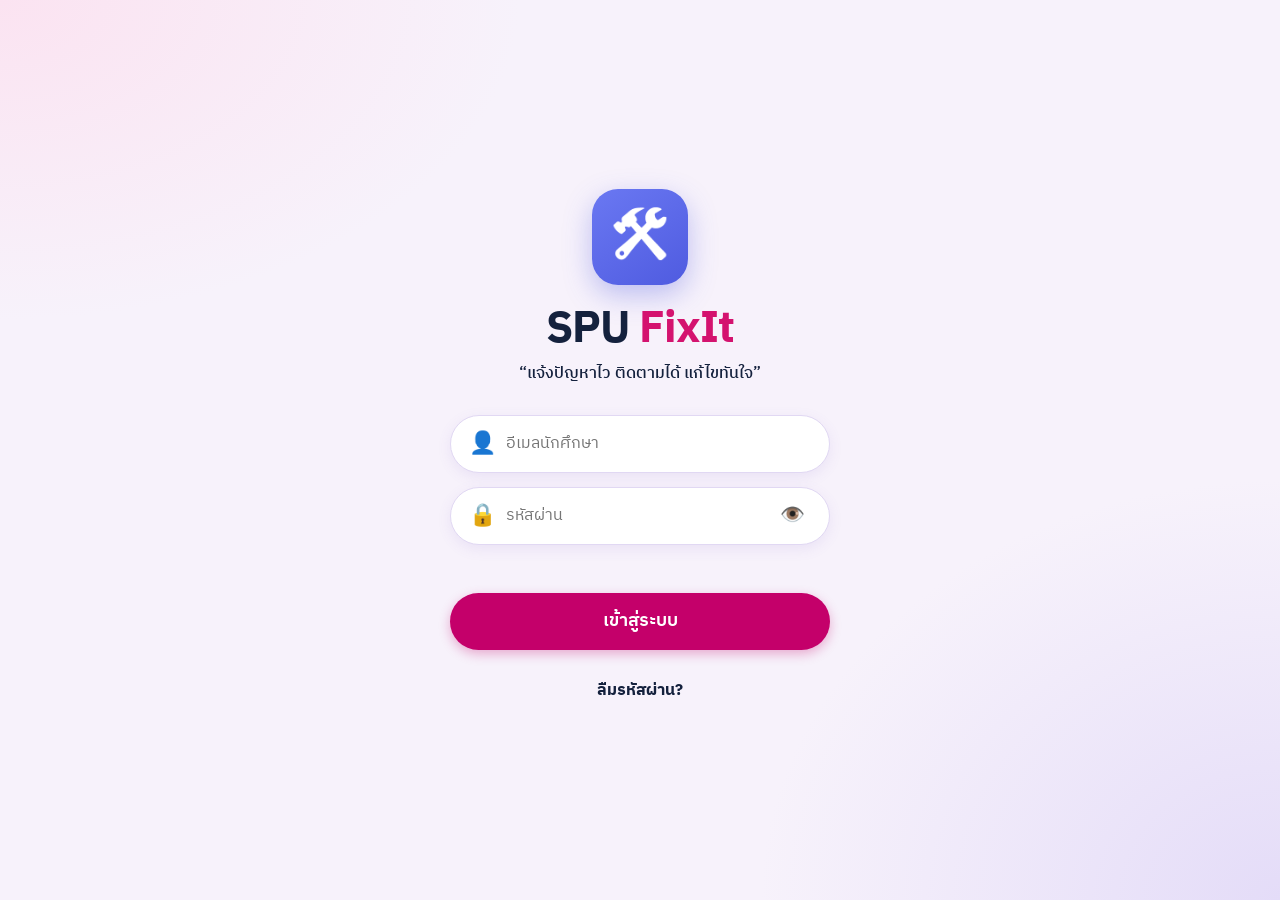
<file: index.html>
<!DOCTYPE html>
<html lang="th" data-theme="light">
<head>
<meta charset="utf-8">
<meta name="theme-color" content="#c4006a">
<meta name="viewport" content="width=device-width, initial-scale=1, viewport-fit=cover">
<title>SPU FixIt – ระบบแจ้งซ่อมและติดตามสิ่งชำรุด</title>
<link href="https://fonts.googleapis.com/css2?family=IBM+Plex+Sans+Thai:wght@400;500;600;700&display=swap" rel="stylesheet">
<link rel="stylesheet" href="style.css">
</head>
<body>
<div id="login"><div class="lg">
<div class="lgi"><span>🛠️</span></div>
<h1 class="lgt"><span>SPU</span> <b>FixIt</b></h1>
<p class="lgs">“แจ้งปัญหาไว ติดตามได้ แก้ไขทันใจ”</p>
<div class="lgf"><span>👤</span><input id="lgid" type="email" inputmode="email" placeholder="อีเมลนักศึกษา" autocomplete="username" autocapitalize="off"></div>
<div class="lgf"><span>🔒</span><input id="lgpw" type="password" placeholder="รหัสผ่าน" autocomplete="current-password"><button type="button" id="lgeye" aria-label="แสดงหรือซ่อนรหัสผ่าน">👁️</button></div>
<p id="lgerr"></p>
<button type="button" class="btn lgb" id="lgbtn">เข้าสู่ระบบ</button>
<button type="button" class="lgl" id="lgforgot">ลืมรหัสผ่าน?</button>
</div></div>
<div class="fpm hide" id="fp"><div class="fpc">
<button type="button" class="fpx" id="fpx" aria-label="ปิด">✕</button>
<h2 id="fpt">ลืมรหัสผ่าน</h2>
<div id="fp1"><p class="mut">กรอกอีเมลนักศึกษา ระบบจะส่งรหัส OTP ให้</p><div class="lgf"><span>✉️</span><input id="fpem" type="email" inputmode="email" placeholder="อีเมลนักศึกษา" autocomplete="email" autocapitalize="off"></div><button type="button" class="btn lgb" id="fpsend">ส่งรหัส OTP</button></div>
<div id="fp2" class="hide"><p class="mut" id="fpinfo"></p><div class="lgf"><span>🔢</span><input id="fpotp" inputmode="numeric" maxlength="6" placeholder="รหัส OTP 6 หลัก" autocomplete="one-time-code"></div><button type="button" class="btn lgb" id="fpver">ยืนยัน OTP</button><button type="button" class="lgl" id="fpre">ส่งรหัสอีกครั้ง</button></div>
<div id="fp3" class="hide"><p class="mut">ยืนยันตัวตนสำเร็จ ตั้งรหัสผ่านใหม่ได้เลย</p><div class="lgf"><span>🔒</span><input id="fpn1" type="password" placeholder="รหัสผ่านใหม่" autocomplete="new-password"></div><div class="lgf"><span>🔒</span><input id="fpn2" type="password" placeholder="ยืนยันรหัสผ่านใหม่" autocomplete="new-password"></div><button type="button" class="btn lgb" id="fpsave">บันทึกรหัสผ่านใหม่</button></div>
<p id="fperr"></p></div></div>
<div class="fpm hide" id="am"><div class="fpc">
<button type="button" class="fpx" id="amx" aria-label="ปิด">✕</button>
<h2>🔐 เข้าสู่ระบบแอดมิน</h2><p class="mut">กรอกบัญชีแอดมินเพื่อดู Dashboard และจัดการสถานะเรื่อง</p>
<div class="lgf"><span>👤</span><input id="amu" placeholder="ชื่อผู้ใช้แอดมิน" autocapitalize="off" autocomplete="username"></div>
<div class="lgf"><span>🔒</span><input id="amp" type="password" placeholder="รหัสผ่าน" autocomplete="current-password"></div>
<button type="button" class="btn lgb" id="amb">เข้าสู่ระบบแอดมิน</button>
<p id="amerr" style="color:#c4006a;min-height:20px;margin:10px 0 0;font-size:14px;font-weight:600"></p></div></div>
<div class="otp hide" id="otp" role="alert"></div>
<div id="app" class="hide">
<header>
  <h1 style="display:flex;align-items:center;gap:10px"><span class="logo">🛠️</span><span>SPU FixIt<br><small style="font-weight:500;font-size:12px;opacity:.9">ระบบแจ้งซ่อม · ม.ศรีปทุม ขอนแก่น</small></span></h1>
  <div class="seg" id="roleSeg"><button data-r="user" class="on">ผู้ใช้งาน</button><button data-r="staff">แอดมิน</button></div>
  <button class="bell" id="bell" aria-label="การแจ้งเตือน">🔔<b id="bn" class="hide">0</b></button>
  <button class="bell" id="logout" aria-label="ออกจากระบบ" title="ออกจากระบบ">🚪</button>
</header>
<div class="panel hide" id="panel"></div>
<main>
  <div class="hero" id="hero"><h2>พบสิ่งชำรุด? แจ้งซ่อมได้ในไม่กี่ขั้นตอน</h2><p>แจ้งครั้งเดียว ระบบส่งต่อฝ่ายที่รับผิดชอบ และติดตามผลได้ตลอด</p><div class="chips"><span>① เลือกประเภท</span><span>② ระบุสถานที่</span><span>③ ส่งเรื่อง</span><span>④ ติดตามสถานะ</span></div></div>
  <nav class="tabs" id="tabs"></nav>
  <section id="v-report">
    <div class="card"><h2>เลือกสถานที่จากแผนผัง</h2><div class="locsum" id="locsum"></div> <span class="mut" style="font-size:13px">แตะที่อาคารหรือพื้นที่ที่พบปัญหา</span>
<div class="quick" id="quick"></div><p class="mapnote">👆 แตะอาคารบนแผนผัง หรือเลือกจากแถบด้านบนก็ได้</p>
<button type="button" class="btn sm" id="zoomMap" style="margin-bottom:10px">🔍 ขยายแผนผังเพื่อเลือก</button>
<svg class="map" id="map" viewBox="40 196 665 545" role="img" aria-label="แผนผัง SPUKK">
<rect x="40" y="196" width="665" height="545" fill="#fff" rx="0" /><rect x="55" y="204" width="635" height="5" fill="#111" rx="0" />
<rect x="55" y="545" width="633" height="44" fill="#e6e6e9" rx="0" /><rect x="55" y="541" width="635" height="4" fill="#111" rx="0" /><rect x="55" y="589" width="635" height="4" fill="#111" rx="0" /><text x="370" y="567" style="font-size:20px;fill:#444;font-weight:700">ถนน</text>
<rect x="468" y="270" width="32" height="275" fill="#d9d9dc" rx="6" /><text x="484" y="508" style="font-size:12px;fill:#444;font-weight:700">ทางเข้า</text>
<rect x="578" y="228" width="19" height="238" fill="#6b6b70" rx="3" />
<g data-b="สนามกีฬา"><rect x="268" y="283" width="192" height="167" fill="#7ccd6a" rx="6" /><text x="364" y="368" style="font-size:20px;fill:#14391f;font-weight:700">สนามกีฬา</text></g>

<rect x="268" y="490" width="172" height="50" fill="#bfe3a8" rx="6" /><text x="354" y="527" style="font-size:14px;fill:#0a1428;font-weight:700">สวนหย่อน</text><rect x="296" y="493" width="116" height="22" fill="#cfe6f7" rx="4" /><text x="354" y="504" style="font-size:12px;fill:#0a1428;font-weight:700">บ่อน้ำพุ</text><text x="363" y="470" style="font-size:12px;fill:#0a1428;font-weight:700">เสาธง</text>
<rect x="514" y="500" width="75" height="40" fill="#bfe3a8" rx="6" /><text x="551.5" y="520" style="font-size:14px;fill:#0a1428;font-weight:700">สวนหย่อน</text>
<g data-b="ที่จอดรถโซน C"><rect x="55" y="310" width="125" height="230" fill="#e4e6f2" rx="6" /><text x="117" y="411" style="font-size:16px;fill:#0a1428;font-weight:700">ที่จอดรถยนต์</text><text x="117" y="439" style="font-size:24px;fill:#0a1428;font-weight:700">โซน C</text></g>
<g data-b="อาคาร 2 (B)"><rect x="183" y="283" width="72" height="257" fill="#fbb034" rx="6" /><text x="219" y="395" style="font-size:17px;fill:#0a1428;font-weight:700">อาคาร</text><circle cx="219" cy="428" r="14" fill="#fff"/><text x="219" y="428" style="font-size:17px;fill:#0a1428;font-weight:700">2</text><rect x="185" y="457" width="68" height="30" fill="#e89a14" rx="4" /><text x="219" y="472" style="font-size:11px;fill:#0a1428;font-weight:700">Book Center</text></g>
<g data-b="อาคาร 3 (C)"><rect x="55" y="212" width="180" height="68" fill="#ee8f98" rx="6" /><text x="82" y="232" style="font-size:15px;fill:#0a1428;font-weight:700">อาคาร</text><circle cx="82" cy="256" r="14" fill="#fff"/><text x="82" y="256" style="font-size:17px;fill:#0a1428;font-weight:700">3</text><rect x="112" y="215" width="122" height="42" fill="#f6b8be" rx="4" /><text x="173" y="229" style="font-size:12px;fill:#0a1428;font-weight:700">ห้องประชุม</text><text x="173" y="244" style="font-size:12px;fill:#0a1428;font-weight:700">พุทธยากรณ์ 1</text><rect x="112" y="259" width="122" height="18" fill="#f6b8be" rx="4" /><text x="173" y="268" style="font-size:12px;fill:#0a1428;font-weight:700">งานบริการ</text></g>
<g data-b="โรงอาหาร"><rect x="237" y="212" width="62" height="44" fill="#d9a8d4" rx="6" /><text x="268" y="234" style="font-size:12px;fill:#0a1428;font-weight:700">โรงอาหาร</text></g>
<g data-b="อาคาร 4 (D)"><rect x="301" y="212" width="199" height="46" fill="#b7a3e0" rx="6" /><text x="425" y="235" style="font-size:17px;fill:#0a1428;font-weight:700">อาคาร</text><circle cx="468" cy="235" r="14" fill="#fff"/><text x="468" y="235" style="font-size:17px;fill:#0a1428;font-weight:700">4</text></g>
<g data-b="ห้องสมุด"><rect x="306" y="216" width="62" height="36" fill="#e6dcf8" rx="4" /><text x="337" y="227" style="font-size:12px;fill:#0a1428;font-weight:700">ห้องสมุด</text><text x="337" y="242" style="font-size:12px;fill:#0a1428;font-weight:700">ชั้น 2</text></g>
<g data-b="ห้องพยาบาล"><rect x="512" y="212" width="63" height="46" fill="#fff" rx="6" stroke="#ddd"/><path d="M539 217h6v6h6v6h-6v6h-6v-6h-6v-6h6z" fill="#e5252a"/><text x="543" y="247" style="font-size:12px;fill:#0a1428;font-weight:700">ห้องพยาบาล</text></g><g data-b="ห้องน้ำ"><rect x="512" y="262" width="63" height="28" fill="#eceef7" rx="4" stroke="#ddd"/><text x="543" y="276" style="font-size:13px;fill:#0a1428;font-weight:700">ห้องน้ำ</text></g>
<g data-b="อาคาร 1 (A)"><rect x="512" y="300" width="63" height="180" fill="#2d86e8" rx="6" /><rect x="515" y="303" width="57" height="48" fill="#6fb0f5" rx="4" /><text x="543" y="314" style="font-size:11px;fill:#fff;font-weight:700">USR</text><text x="543" y="327" style="font-size:11px;fill:#fff;font-weight:700">THEATER</text><text x="543" y="341" style="font-size:11px;fill:#fff;font-weight:700">1-101</text><text x="543" y="368" style="font-size:17px;fill:#fff;font-weight:700">อาคาร</text><circle cx="543" cy="394" r="14" fill="#fff"/><text x="543" y="394" style="font-size:17px;fill:#0a1428;font-weight:700">1</text><rect x="515" y="415" width="57" height="34" fill="#5aa2ee" rx="4" /><text x="543" y="426" style="font-size:11px;fill:#fff;font-weight:700">สำนักงาน</text><text x="543" y="440" style="font-size:11px;fill:#fff;font-weight:700">1-107</text><text x="543" y="458" style="font-size:11px;fill:#fff;font-weight:700">ห้องการเงิน</text><text x="543" y="472" style="font-size:11px;fill:#fff;font-weight:700">1-108</text></g>
<g data-b="ที่จอดรถโซน B"><rect x="603" y="215" width="87" height="325" fill="#e4e6f2" rx="6" /><text x="646.5" y="364" style="font-size:14px;fill:#0a1428;font-weight:700">ที่จอดรถยนต์</text><text x="646.5" y="392" style="font-size:24px;fill:#0a1428;font-weight:700">โซน B</text></g>
<g data-b="ที่จอดมอเตอร์ไซค์"><rect x="410" y="598" width="52" height="140" fill="#d8dbec" rx="6" /><text x="427" y="668" transform="rotate(-90 427 668)" style="font-size:14px;fill:#0a1428;font-weight:700">ที่จอด</text><text x="446" y="668" transform="rotate(-90 446 668)" style="font-size:14px;fill:#0a1428;font-weight:700">มอเตอร์ไซค์</text></g>
<g data-b="ที่จอดรถโซน A"><rect x="466" y="600" width="192" height="130" fill="#e4e6f2" rx="6" /><text x="562" y="652" style="font-size:16px;fill:#0a1428;font-weight:700">ที่จอดรถยนต์</text><text x="562" y="680" style="font-size:26px;fill:#0a1428;font-weight:700">โซน A</text></g>
<g data-b="ห้องสวัสดิการนักศึกษา"><rect x="662" y="598" width="40" height="140" fill="#d8dbec" rx="6" /><text x="674" y="668" transform="rotate(-90 674 668)" style="font-size:14px;fill:#0a1428;font-weight:700">ห้องสวัสดิการ</text><text x="692" y="668" transform="rotate(-90 692 668)" style="font-size:14px;fill:#0a1428;font-weight:700">นักศึกษา</text></g>
<text x="215" y="665" style="font-size:36px;fill:#22226b;font-weight:800">แผนผัง SPUKK</text>
</svg></div>
<div class="card">
      <h2>แจ้งปัญหาในมหาวิทยาลัย</h2>
      <label>1. ประเภทปัญหา</label>
      <div class="cats" id="cats"></div>
      <label>2. สถานที่ (เลขห้อง: อาคาร-ชั้น-ห้อง เช่น 3-204 = อาคาร 3 ชั้น 2 ห้อง 04)</label>
      <div class="row">
        <select id="bld"></select><select id="flr"></select><input id="room" list="lm" placeholder="ห้อง/จุด เช่น 3-204"><datalist id="lm"><option value="ห้องพยาบาล"><option value="ห้องศูนย์หนังสือ (2-102)"><option value="ห้องสำนักกิจการนักศึกษา (2-206)"><option value="ห้องประชุมพุทธยากรณ์ (3-206)"><option value="FOOD COURT (ใต้อาคาร 3)"><option value="ห้อง STUDIO (ใต้อาคาร 4)"><option value="ห้องสมุด (ชั้น 2 อาคาร 4)"><option value="ห้องงานทะเบียน (1-107)"><option value="ห้องการเงิน (1-108)"><option value="สวนหย่อน"><option value="ที่จอดรถจักรยานยนต์"><option value="ประตูเข้า-ออก"></datalist>
      </div>
      <div class="dup hide" id="dup"></div>
      <label for="desc">3. รายละเอียด</label>
      <textarea id="desc" rows="3" placeholder="เช่น แอร์ไม่เย็น มีน้ำหยด"></textarea>
<button type="button" class="btn ghost sm" id="aiBtn" style="margin-top:8px">✨ ให้ AI ช่วยวิเคราะห์ (Free Tier)</button><div class="aibox hide" id="aiBox"></div>
      <label for="img">4. แนบรูปภาพ (ถ้ามี)</label>
      <input type="file" id="img" accept="image/*"><img id="prev" class="thumb hide" alt="ตัวอย่างรูป">
      <label for="who">5. ชื่อผู้แจ้ง</label>
      <input id="who" value="-">
      <p><button class="btn" id="send">ส่งเรื่องแจ้งปัญหา</button></p>
      <div class="flow hide" id="flow"></div>
    </div>
  </section>
  <section id="v-track" class="hide">
    <div class="card"><input id="q" placeholder="ค้นหาปัญหาที่เคยแจ้ง เช่น แอร์ อาคาร A 301"></div>
    <div id="tlist"></div>
  </section>
  <section id="v-dash" class="hide">
    <div class="kpis" id="kpis"></div>
    <div class="grid2">
      <div class="card"><h2>ประเภทปัญหาที่พบมากที่สุด</h2><div id="bCat"></div></div>
      <div class="card"><h2>อาคารที่พบปัญหามากที่สุด</h2><div id="bBld"></div></div>
    </div>
    <div class="card"><h2>ปัญหาที่ค้างนานที่สุด</h2><div id="old"></div></div>
    <div class="card"><h2>✨ AI สรุปภาพรวม <small class="mut">(Free Tier)</small></h2><button type="button" class="btn sm" id="aiSum">สร้างสรุปด้วย AI</button><div class="aibox hide" id="aiOut"></div></div>
  </section>
  <section id="v-queue" class="hide">
    <div class="card" style="display:flex;gap:10px;flex-wrap:wrap">
      <select id="fDep" style="flex:1"></select><select id="fSt" style="flex:1"></select>
    </div>
    <div id="qlist"></div>
  </section>
</main>
</div>
<div class="mmodal hide" id="mm"><div class="mbar"><b>แตะสถานที่ที่พบปัญหา</b><button type="button" class="btn sm" id="mmx">ปิด</button></div><div class="mbody" id="mmb"></div></div>
<div class="toast hide" id="toast"></div>
<script src="config.js"></script>
<script src="app.js"></script>
</body>
</html>
</file>
<file: style.css>
:root{--bg:#fff;--sf:#fff;--ink:#14213d;--mut:#3b4a6b;--ln:#ddd3ec;--pri:#c4006a;--pri2:#efe6fa;--wait:#d9560b;--wait2:#fdeadd;--ack:#1f5fbf;--ack2:#e2ecfb;--prog:#9a6b00;--prog2:#fbf0cf;--done:#2c7a3f;--done2:#e0f2e4;
box-sizing:border-box;padding-top:env(safe-area-inset-top,0px);padding-bottom:env(safe-area-inset-bottom,0px)}
@media(prefers-color-scheme:dark){:root[data-theme="none"]{--bg:#161214;--sf:#221a1e;--ink:#e6efeb;--mut:#93a39c;--ln:#3a2c33;--pri:#ff6fb5;--pri2:#3a1528;--wait:#ff8a4c;--wait2:#3a2418;--ack:#7fb0ff;--ack2:#182a47;--prog:#f0c64d;--prog2:#3a3015;--done:#6fd38a;--done2:#16341f}}
*{box-sizing:border-box}html{scroll-padding-top:env(safe-area-inset-top,0px)}
body{margin:0;background:var(--bg);color:var(--ink);font:400 15px/1.6 'IBM Plex Sans Thai',system-ui,sans-serif}
button,input,select,textarea{font:inherit;color:inherit}
header{position:sticky;top:env(safe-area-inset-top,0px);z-index:5;background:var(--pri);color:#fff;display:flex;align-items:center;gap:12px;padding:10px 16px;flex-wrap:wrap}
@media(prefers-color-scheme:dark){:root[data-theme="none"] header{color:#0b1512}}
header h1{font-size:18px;margin:0;font-weight:700;flex:1;min-width:150px}
.seg{display:flex;background:rgba(0,0,0,.18);border-radius:8px;padding:3px}
.seg button{border:0;background:none;color:inherit;padding:5px 12px;border-radius:6px;cursor:pointer;font-weight:500}
.seg button.on{background:#fff;color:#c4006a}
.bell{position:relative;background:none;border:0;color:inherit;cursor:pointer;font-size:18px;padding:4px 6px}
.bell b{position:absolute;top:-2px;right:-2px;background:var(--wait);color:#fff;font-size:11px;border-radius:9px;padding:0 5px;line-height:16px}
main{max-width:980px;margin:0 auto;padding:16px}
nav.tabs{display:flex;gap:4px;border-bottom:1px solid var(--ln);margin-bottom:16px;overflow-x:auto}
nav.tabs button{border:0;background:none;padding:10px 14px;cursor:pointer;color:var(--mut);font-weight:500;border-bottom:3px solid transparent;white-space:nowrap}
nav.tabs button.on{color:var(--pri);border-color:var(--pri)}
.card{background:var(--sf);border:1px solid var(--ln);border-radius:10px;padding:16px;margin-bottom:14px}
h2{font-size:17px;margin:0 0 12px}
label{display:block;font-weight:500;margin:12px 0 4px}
input,select,textarea{width:100%;padding:9px 10px;border:1px solid var(--ln);border-radius:8px;background:var(--bg)}
:focus-visible{outline:2px solid var(--pri);outline-offset:2px}
.row{display:grid;grid-template-columns:repeat(3,1fr);gap:10px}
@media(max-width:600px){.row{grid-template-columns:1fr}}
.cats{display:grid;grid-template-columns:repeat(auto-fill,minmax(130px,1fr));gap:8px}
.cats button{border:1px solid var(--ln);background:var(--bg);border-radius:8px;padding:10px 6px;cursor:pointer;text-align:center}
.cats button.on{border-color:var(--pri);background:var(--pri2);font-weight:600}
.btn{background:var(--pri);color:#fff;border:0;border-radius:8px;padding:10px 18px;font-weight:600;cursor:pointer}
@media(prefers-color-scheme:dark){:root[data-theme="none"] .btn{color:#0b1512}}
.btn.sm{padding:5px 11px;font-size:13px}.btn.ghost{background:none;color:var(--pri);border:1px solid var(--pri)}
.dup{background:var(--prog2);border-left:4px solid var(--prog);padding:10px 12px;border-radius:6px;margin-top:12px;font-size:14px}
.pill{display:inline-block;padding:1px 10px;border-radius:12px;font-size:13px;font-weight:600}
.s0{background:var(--wait2);color:var(--wait)}.s1{background:var(--ack2);color:var(--ack)}.s2{background:var(--prog2);color:var(--prog)}.s3{background:var(--done2);color:var(--done)}
.tk{display:flex;justify-content:space-between;gap:10px;align-items:flex-start;cursor:pointer}
.tk small,.mut{color:var(--mut)}
.steps{display:flex;margin:14px 0 4px}
.steps div{flex:1;text-align:center;font-size:12px;color:var(--mut);position:relative}
.steps div::before{content:"";display:block;width:14px;height:14px;border-radius:50%;background:var(--ln);margin:0 auto 4px;position:relative;z-index:1}
.steps div::after{content:"";position:absolute;top:6px;left:-50%;width:100%;height:2px;background:var(--ln)}
.steps div:first-child::after{display:none}
.steps .on{color:var(--ink);font-weight:600}.steps .on::before,.steps .on::after{background:var(--pri)}
.log{font-size:13px;color:var(--mut);margin:8px 0 0;padding-left:16px}
.kpis{display:grid;grid-template-columns:repeat(4,1fr);gap:10px;margin-bottom:14px}
@media(max-width:600px){.kpis{grid-template-columns:repeat(2,1fr)}}
.kpi{background:var(--sf);border:1px solid var(--ln);border-radius:10px;padding:12px}
.kpi b{font-size:28px;display:block;line-height:1.2}
.grid2{display:grid;grid-template-columns:1fr 1fr;gap:14px}
@media(max-width:700px){.grid2{grid-template-columns:1fr}}
.bar{display:flex;align-items:center;gap:8px;margin:6px 0;font-size:14px}
.bar span:first-child{width:120px;flex-shrink:0}.bar i{display:block;height:12px;background:var(--pri);border-radius:6px;min-width:4px}
.panel{position:fixed;right:12px;top:calc(56px + env(safe-area-inset-top,0px));width:min(340px,calc(100% - 24px));max-height:60vh;overflow:auto;background:var(--sf);border:1px solid var(--ln);border-radius:10px;padding:12px;z-index:9;box-shadow:0 6px 24px rgba(0,0,0,.2)}
.panel p{margin:0 0 8px;padding-bottom:8px;border-bottom:1px solid var(--ln);font-size:14px}
.toast{position:fixed;left:50%;bottom:calc(20px + env(safe-area-inset-bottom,0px));transform:translateX(-50%);background:var(--ink);color:var(--bg);padding:10px 16px;border-radius:8px;z-index:10;max-width:90%}
.hide{display:none!important}.map{width:100%;height:auto;border-radius:8px;background:var(--bg)}.map g{cursor:pointer}.map g.on rect{stroke:var(--ink);stroke-width:3}.map text{font-size:11px;font-weight:600;fill:#14213d;pointer-events:none}
.flow{background:var(--pri2);border-radius:8px;padding:10px 12px;font-size:14px;margin-top:12px}
.thumb{max-width:120px;max-height:90px;border-radius:6px;margin-top:6px;display:block}
select.st{width:auto;padding:4px 8px}
header{background:#c4006a;color:#fff;box-shadow:0 2px 14px rgba(122,31,162,.35)}
.logo{width:38px;height:38px;border-radius:11px;background:#fff;display:grid;place-items:center;font-size:21px;box-shadow:0 2px 6px rgba(0,0,0,.2)}
html{background:#ebe7f1}body{background:#ebe7f1;color:#14213d}.map{border:1px solid var(--ln)}
.card{border-radius:16px;box-shadow:0 1px 2px rgba(60,20,50,.06),0 8px 22px rgba(60,20,50,.05);padding:20px}
.hero{background:linear-gradient(135deg,var(--pri2),transparent);border:1px solid var(--ln);border-radius:16px;padding:18px 20px;margin-bottom:16px}
.hero h2{font-size:21px;margin:0 0 4px}.hero p{margin:0 0 12px;color:var(--mut)}
.chips{display:flex;gap:8px;flex-wrap:wrap}.chips span{background:var(--sf);border:1px solid var(--ln);border-radius:20px;padding:3px 13px;font-size:13px;font-weight:500}
nav.tabs{border:0;gap:6px;padding-bottom:2px}nav.tabs button{border-radius:20px;border:1px solid var(--ln);background:var(--sf);padding:7px 16px}nav.tabs button.on{background:#c4006a;border-color:transparent;color:#fff}
.cats button{border-radius:14px;padding:14px 6px;transition:transform .15s}.cats button:hover{transform:translateY(-2px)}
.btn{border-radius:10px;padding:12px 24px;color:#fff;background:#c4006a;box-shadow:0 4px 12px rgba(196,0,106,.3)}
.btn.ghost{background:none;box-shadow:none}
.kpi{border-radius:14px;border-top:4px solid var(--pri)}.kpi:nth-child(2){border-color:var(--wait)}.kpi:nth-child(3){border-color:var(--prog)}.kpi:nth-child(4){border-color:var(--done)}
.bar i{background:#c4006a}
input,select,textarea{border-radius:10px;padding:10px 12px}
@media(prefers-color-scheme:dark){:root[data-theme="none"] header{color:#fff}:root[data-theme="none"] .btn{color:#fff}}
.map text{text-anchor:middle;dominant-baseline:central}.map g:hover rect{filter:brightness(.93)}.map g.on rect{stroke:#c4006a;stroke-width:3}
main{max-width:900px}.card{transition:box-shadow .2s}.card:hover{box-shadow:0 10px 28px rgba(60,20,50,.1)}
.c0{border-left:5px solid var(--wait)}.c1{border-left:5px solid var(--ack)}.c2{border-left:5px solid var(--prog)}.c3{border-left:5px solid var(--done)}
.locsum{display:inline-block;background:var(--pri2);color:var(--pri);border-radius:20px;padding:4px 14px;font-weight:600;margin:0 6px 10px 0}
.cats button:active{transform:scale(.97)}.cats button.on{box-shadow:0 0 0 2px var(--pri) inset}
label{font-size:14px;font-weight:600;margin-top:18px}
input:focus,select:focus,textarea:focus{border-color:var(--pri);box-shadow:0 0 0 3px var(--pri2);outline:0}
.btn{width:100%;font-size:16px}.btn.sm{width:auto}.steps .on::before{box-shadow:0 0 0 4px var(--pri2)}
.hero{border:0;background:linear-gradient(135deg,#f1ecfa,#e4d9f6)}.chips span{border:0;box-shadow:0 1px 3px rgba(0,0,0,.08)}
@media(max-width:600px){main{padding:12px}.hero h2{font-size:18px}}
.map{max-width:100%;border:1px solid var(--ln);box-shadow:0 4px 18px rgba(60,20,50,.06)}.map text{text-anchor:middle;dominant-baseline:central;pointer-events:none}.map g.on rect{stroke:#c4006a;stroke-width:4}
body{font-size:16px}header{backdrop-filter:blur(8px);padding:12px 20px}header h1{font-size:20px}
main{max-width:920px;padding:22px 16px 60px}
section{animation:up .35s ease both}@keyframes up{from{opacity:0;transform:translateY(10px)}}
.card{border-radius:22px;padding:24px;margin-bottom:18px;border:1px solid #ddd3ec;box-shadow:0 2px 4px rgba(60,20,50,.04),0 12px 32px rgba(60,20,50,.06)}
.card h2{font-size:19px;display:flex;align-items:center;gap:8px}
.hero{border-radius:24px;padding:28px 26px;position:relative;overflow:hidden}.hero::after{content:"🛠️";position:absolute;right:18px;top:6px;font-size:84px;opacity:.15}
.hero h2{font-size:26px;font-weight:700;line-height:1.3}
nav.tabs button{padding:9px 18px;font-weight:600;transition:all .15s}nav.tabs button:hover{border-color:var(--pri);color:var(--pri)}nav.tabs button.on:hover{color:#fff}
.cats{grid-template-columns:repeat(auto-fill,minmax(140px,1fr));gap:10px}.cats button{background:#f1ecfa;border-radius:16px;padding:16px 8px;font-weight:500;transition:all .15s}.cats button:hover{background:var(--pri2);border-color:var(--pri)}
.btn{padding:14px 24px;border-radius:14px;transition:transform .15s,box-shadow .15s}.btn:hover{transform:translateY(-2px);box-shadow:0 8px 20px rgba(196,0,106,.35)}
input,select,textarea{background:#f1ecfa;border-radius:12px;padding:12px 14px}
.pill{padding:3px 12px 3px 10px}.pill::before{content:"● ";font-size:10px}
.kpi{border-radius:18px;padding:16px;box-shadow:0 6px 18px rgba(60,20,50,.06)}.kpi b{font-size:34px}
.bar i{height:14px}.toast{border:1px solid #fff;border-radius:14px;animation:up .25s ease;box-shadow:0 8px 24px rgba(0,0,0,.25)}
.dup{border-radius:12px}.flow{border-radius:14px;padding:14px 16px}.panel{border-radius:16px}
@media(prefers-reduced-motion:reduce){*{animation:none!important;transition:none!important}}
nav.tabs button:first-child{margin-left:auto}nav.tabs button:last-child{margin-right:auto}
#v-login .card{margin:0 auto 18px;max-width:400px}


button,select,input{touch-action:manipulation}html{-webkit-tap-highlight-color:transparent;-webkit-text-size-adjust:100%}
.quick{display:flex;gap:6px;overflow-x:auto;margin:8px 0 10px;padding-bottom:6px}
.quick button{flex:0 0 auto;border:1px solid var(--ln);background:#f1ecfa;border-radius:20px;padding:8px 14px;font:inherit;font-size:14px;color:var(--ink);cursor:pointer;white-space:nowrap}
.quick button.on{background:#c4006a;color:#fff;border-color:#c4006a}
.mapnote{display:none;font-size:13px;color:var(--mut);margin:0 0 8px}
@media(max-width:640px){
body{font-size:15px}
header{padding:10px 12px;gap:8px}header h1{font-size:17px;min-width:0}.logo{width:34px;height:34px;font-size:18px}
.seg button{padding:7px 12px;min-height:36px}.bell{font-size:22px;padding:6px 10px}
main{padding:12px 10px 40px}
.card{padding:16px;border-radius:18px}
.hero{padding:18px 16px;border-radius:18px}.hero h2{font-size:20px}.hero::after{font-size:56px}.chips span{font-size:12px}
nav.tabs{margin:0 -10px 12px;padding:0 10px 6px}nav.tabs button{padding:10px 14px;font-size:14px;flex:0 0 auto}
input,select,textarea{font-size:16px;min-height:46px}
.cats{grid-template-columns:repeat(2,1fr)}
.btn{min-height:50px}
.tk{flex-direction:column}.tk>div:last-child{text-align:left!important}
.steps div{font-size:11px}
.kpi b{font-size:26px}
.bar span:first-child{width:90px;font-size:13px}
.panel{left:10px;right:10px;width:auto}
.toast{width:calc(100% - 24px);text-align:center}
.mapnote{display:block}
}

.map text{letter-spacing:.1px}
.mmodal{position:fixed;inset:0;background:#ebe7f1;z-index:20;display:flex;flex-direction:column;padding-top:env(safe-area-inset-top,0px);padding-bottom:env(safe-area-inset-bottom,0px)}
.mbar{display:flex;justify-content:space-between;align-items:center;padding:10px 14px;background:#fff;border-bottom:1px solid var(--ln)}
.mbody{flex:1;overflow:auto;padding:10px;-webkit-overflow-scrolling:touch}
.mbody .map{width:1000px;max-width:none;height:auto;display:block;background:#fff;border-radius:12px}
.map g{cursor:pointer}


#login{position:fixed;inset:0;z-index:30;overflow:auto;display:flex;align-items:center;justify-content:center;padding:24px 20px calc(24px + env(safe-area-inset-bottom,0px));background:radial-gradient(520px 320px at 0 0,#fbe3f1,transparent),radial-gradient(520px 420px at 100% 100%,#e4dcf8,transparent),#f7f2fb}
.lg{width:100%;max-width:380px;text-align:center}
.lgi{width:96px;height:96px;margin:0 auto 18px;border-radius:26px;background:linear-gradient(145deg,#6a78f2,#4f5be0);display:grid;place-items:center;font-size:48px;box-shadow:0 10px 28px rgba(79,91,224,.35)}
.lgi span{filter:grayscale(1) brightness(10)}
.lgt{font-size:44px;margin:0;font-weight:800;color:#14213d;letter-spacing:-1px;line-height:1.2}.lgt b{color:#d4136f}
.lgs{color:#14213d;font-weight:500;margin:6px 0 28px}
.lgf{display:flex;align-items:center;gap:10px;background:#fff;border:1.5px solid #e1d8f3;border-radius:999px;padding:4px 18px;margin-bottom:14px;box-shadow:0 4px 14px rgba(120,90,200,.1)}
.lgf:focus-within{border-color:#c4006a}
.lgf input{border:0!important;background:none!important;box-shadow:none!important;outline:0;min-height:48px;flex:1;padding:0;font-size:16px;color:#14213d;border-radius:0}
.lgf span{font-size:22px}.lgf button{border:0;background:none;font-size:20px;cursor:pointer;padding:6px}
.lgb{border-radius:999px;min-height:54px;font-size:18px;margin-top:6px}
.lgl{margin-top:20px;border:0;background:none;color:#14213d;font:inherit;font-weight:700;cursor:pointer;padding:8px}
#lgerr{color:#c4006a;min-height:22px;margin:0 0 6px;font-size:14px;font-weight:600}
.aibox{background:#f1ecfa;border:1px dashed #c4006a;border-radius:14px;padding:12px 14px;margin-top:10px;font-size:14px;line-height:1.7;white-space:pre-wrap;text-align:left}

.fpm{position:fixed;inset:0;z-index:40;background:rgba(20,33,61,.45);display:flex;align-items:center;justify-content:center;padding:20px;overflow:auto}
.fpc{position:relative;background:#fff;border-radius:24px;padding:28px 22px 22px;width:100%;max-width:380px;box-shadow:0 20px 50px rgba(0,0,0,.3);text-align:center}
.fpc h2{justify-content:center;margin:0 0 8px;font-size:21px}.fpc p.mut{margin:0 0 16px;font-size:14px}
.fpx{position:absolute;top:10px;right:12px;border:0;background:none;font-size:20px;cursor:pointer;color:#14213d;padding:8px}
#fperr{color:#c4006a;min-height:20px;margin:10px 0 0;font-size:14px;font-weight:600}
#fpotp{letter-spacing:6px;text-align:center;font-weight:700;font-size:20px}
.lgl:disabled{opacity:.55;cursor:default}
.otp{position:fixed;top:calc(12px + env(safe-area-inset-top,0px));left:50%;transform:translateX(-50%);width:min(92%,380px);background:#fff;border-radius:16px;box-shadow:0 10px 30px rgba(0,0,0,.3);border-left:5px solid #c4006a;padding:12px 14px;z-index:60;display:flex;gap:10px;align-items:center;text-align:left;font-size:14px;line-height:1.5;color:#14213d;cursor:pointer;animation:otpdrop .45s ease}
@keyframes otpdrop{from{transform:translate(-50%,-140%)}}
</file>
